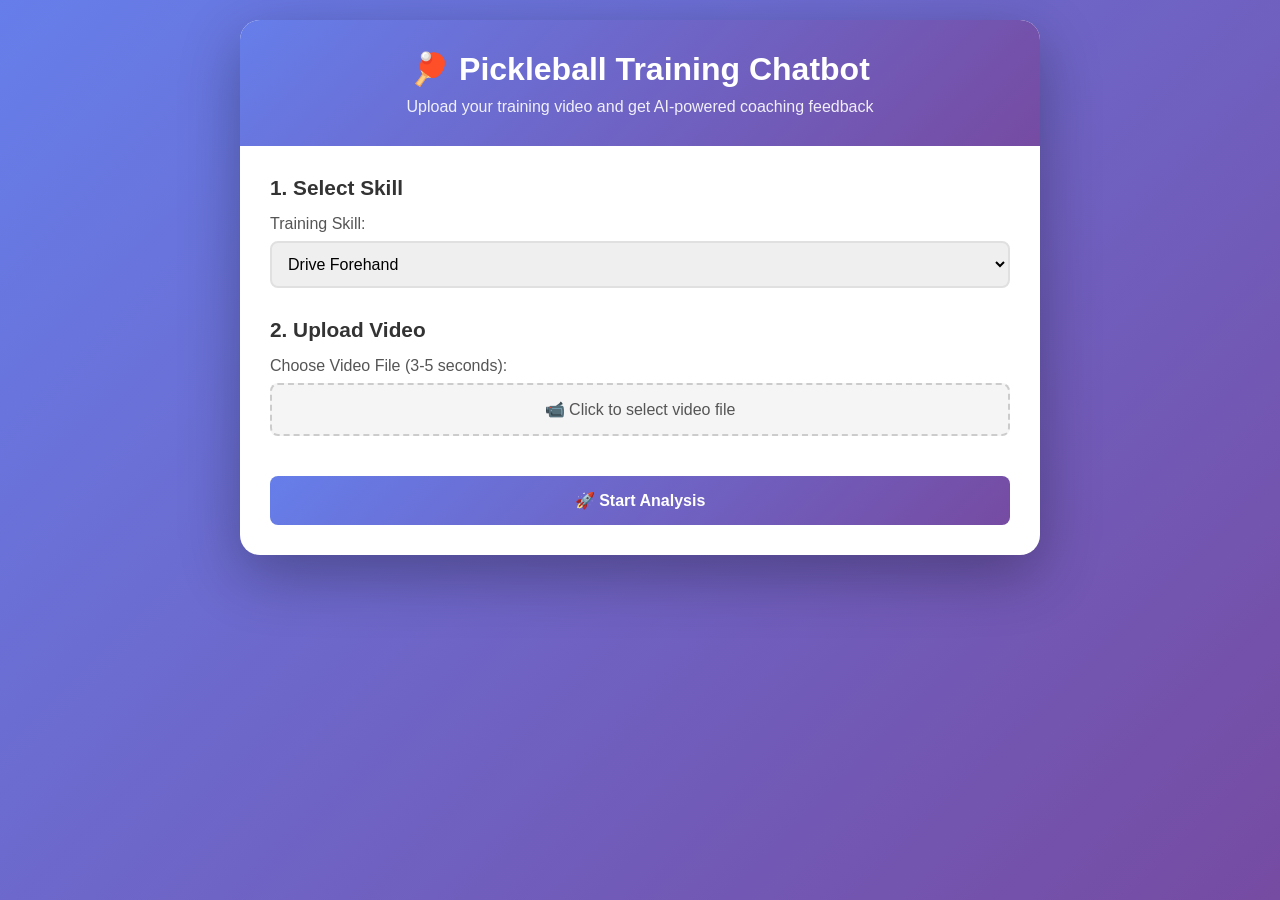
<file: chatbot_newest/chatbot/front_end/index.html>
<!DOCTYPE html>
<html lang="en">
<head>
    <meta charset="UTF-8">
    <meta name="viewport" content="width=device-width, initial-scale=1.0">
    <title>Pickleball Training Chatbot</title>
    <style>
        * {
            margin: 0;
            padding: 0;
            box-sizing: border-box;
        }

        body {
            font-family: 'Segoe UI', Tahoma, Geneva, Verdana, sans-serif;
            background: linear-gradient(135deg, #667eea 0%, #764ba2 100%);
            min-height: 100vh;
            padding: 20px;
        }

        .container {
            max-width: 800px;
            margin: 0 auto;
            background: white;
            border-radius: 20px;
            box-shadow: 0 20px 60px rgba(0, 0, 0, 0.3);
            overflow: hidden;
        }

        .header {
            background: linear-gradient(135deg, #667eea 0%, #764ba2 100%);
            color: white;
            padding: 30px;
            text-align: center;
        }

        .header h1 {
            font-size: 2em;
            margin-bottom: 10px;
        }

        .header p {
            opacity: 0.9;
        }

        .content {
            padding: 30px;
        }

        .section {
            margin-bottom: 30px;
        }

        .section h2 {
            color: #333;
            margin-bottom: 15px;
            font-size: 1.3em;
        }

        .form-group {
            margin-bottom: 20px;
        }

        label {
            display: block;
            margin-bottom: 8px;
            color: #555;
            font-weight: 500;
        }

        select, input[type="file"] {
            width: 100%;
            padding: 12px;
            border: 2px solid #e0e0e0;
            border-radius: 8px;
            font-size: 16px;
            transition: border-color 0.3s;
        }

        select:focus, input[type="file"]:focus {
            outline: none;
            border-color: #667eea;
        }

        .file-input-wrapper {
            position: relative;
            display: inline-block;
            width: 100%;
        }

        .file-input-label {
            display: block;
            padding: 15px;
            background: #f5f5f5;
            border: 2px dashed #ccc;
            border-radius: 8px;
            text-align: center;
            cursor: pointer;
            transition: all 0.3s;
        }

        .file-input-label:hover {
            background: #e8e8e8;
            border-color: #667eea;
        }

        .file-name {
            margin-top: 10px;
            color: #666;
            font-size: 14px;
        }

        .btn {
            width: 100%;
            padding: 15px;
            background: linear-gradient(135deg, #667eea 0%, #764ba2 100%);
            color: white;
            border: none;
            border-radius: 8px;
            font-size: 16px;
            font-weight: 600;
            cursor: pointer;
            transition: transform 0.2s, box-shadow 0.2s;
        }

        .btn:hover:not(:disabled) {
            transform: translateY(-2px);
            box-shadow: 0 5px 15px rgba(102, 126, 234, 0.4);
        }

        .btn:disabled {
            opacity: 0.6;
            cursor: not-allowed;
        }

        .btn-secondary {
            background: #6c757d;
            margin-top: 10px;
        }

        .status {
            padding: 15px;
            border-radius: 8px;
            margin-bottom: 20px;
            display: none;
        }

        .status.info {
            background: #d1ecf1;
            color: #0c5460;
            border: 1px solid #bee5eb;
        }

        .status.success {
            background: #d4edda;
            color: #155724;
            border: 1px solid #c3e6cb;
        }

        .status.error {
            background: #f8d7da;
            color: #721c24;
            border: 1px solid #f5c6cb;
        }

        .status.warning {
            background: #fff3cd;
            color: #856404;
            border: 1px solid #ffeaa7;
        }

        .status.show {
            display: block;
        }

        .feedback-section {
            background: #f8f9fa;
            padding: 20px;
            border-radius: 8px;
            margin-top: 20px;
            display: none;
        }

        .feedback-section.show {
            display: block;
        }

        .feedback-content {
            background: white;
            padding: 20px;
            border-radius: 8px;
            border-left: 4px solid #667eea;
            margin-top: 15px;
        }

        .feedback-content h3 {
            color: #333;
            margin-bottom: 15px;
        }

        .feedback-text {
            color: #555;
            line-height: 1.6;
            font-size: 16px;
        }

        .loading {
            display: inline-block;
            width: 20px;
            height: 20px;
            border: 3px solid rgba(255, 255, 255, 0.3);
            border-radius: 50%;
            border-top-color: white;
            animation: spin 1s ease-in-out infinite;
            margin-right: 10px;
            vertical-align: middle;
        }

        @keyframes spin {
            to { transform: rotate(360deg); }
        }

        .progress-steps {
            margin: 20px 0;
        }

        .step {
            padding: 10px;
            margin: 5px 0;
            border-radius: 5px;
            background: #f0f0f0;
            display: flex;
            align-items: center;
        }

        .step.active {
            background: #e3f2fd;
            color: #1976d2;
        }

        .step.completed {
            background: #c8e6c9;
            color: #2e7d32;
        }

        .step-icon {
            margin-right: 10px;
            font-weight: bold;
        }
    </style>
</head>
<body>
    <div class="container">
        <div class="header">
            <h1>🏓 Pickleball Training Chatbot</h1>
            <p>Upload your training video and get AI-powered coaching feedback</p>
        </div>

        <div class="content">
            <!-- Status Messages -->
            <div id="status" class="status"></div>

            <!-- Progress Steps -->
            <div class="progress-steps" id="progressSteps" style="display: none;">
                <div class="step" id="step1">
                    <span class="step-icon">1️⃣</span>
                    <span>Uploading video...</span>
                </div>
                <div class="step" id="step2">
                    <span class="step-icon">2️⃣</span>
                    <span>Analyzing video...</span>
                </div>
                <div class="step" id="step3">
                    <span class="step-icon">3️⃣</span>
                    <span>Generating feedback...</span>
                </div>
            </div>

            <!-- Upload Section -->
            <div class="section">
                <h2>1. Select Skill</h2>
                <div class="form-group">
                    <label for="skill">Training Skill:</label>
                    <select id="skill">
                        <option value="drive_forehand">Drive Forehand</option>
                        <option value="drive_two_backhand">Drive Two-Handed Backhand</option>
                    </select>
                </div>
            </div>

            <div class="section">
                <h2>2. Upload Video</h2>
                <div class="form-group">
                    <label for="videoFile">Choose Video File (3-5 seconds):</label>
                    <div class="file-input-wrapper">
                        <label for="videoFile" class="file-input-label">
                            📹 Click to select video file
                        </label>
                        <input type="file" id="videoFile" accept="video/*" style="display: none;">
                        <div class="file-name" id="fileName"></div>
                        <div class="detected-skill" id="detectedSkill" style="display: none; margin-top: 10px; padding: 10px; background: #e8f5e9; border-radius: 8px; color: #2e7d32; font-weight: 500;"></div>
                    </div>
                </div>
            </div>

            <!-- Action Buttons -->
            <button class="btn" id="analyzeBtn" onclick="startAnalysis()">
                🚀 Start Analysis
            </button>
            <button class="btn btn-secondary" id="resetBtn" onclick="resetForm()" style="display: none;">
                🔄 Upload Another Video
            </button>

            <!-- Feedback Section -->
            <div class="feedback-section" id="feedbackSection">
                <h2>📊 Coaching Feedback</h2>
                <div class="feedback-content">
                    <h3>Your Personalized Feedback:</h3>
                    <div class="feedback-text" id="feedbackText"></div>
                </div>
            </div>
        </div>
    </div>

    <script src="app.js"></script>
</body>
</html>
</file>
